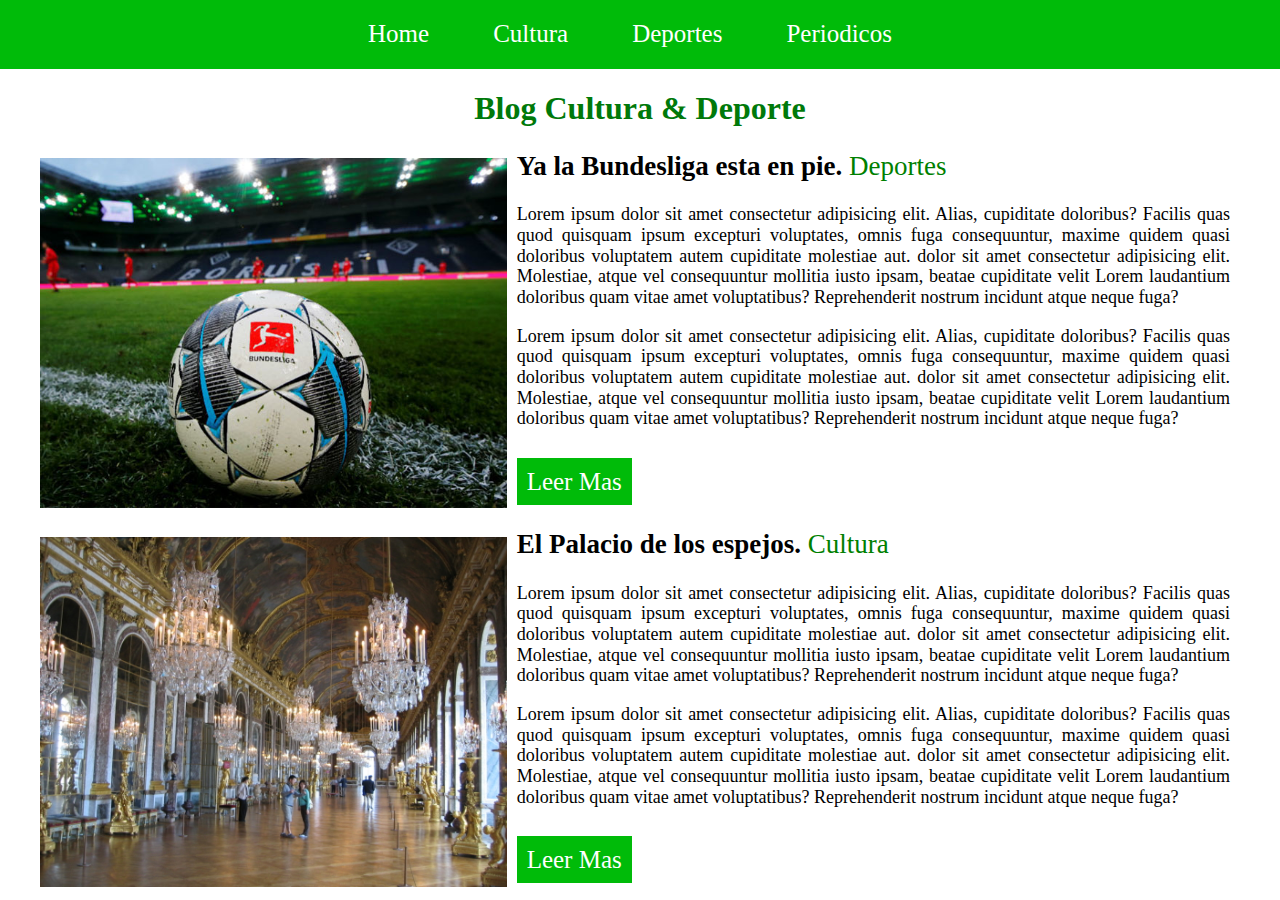
<file: Tarea 1/Tarea -3 Enlaces/index.html>
<!DOCTYPE html>
<html lang="en">

<head>
    <meta charset="UTF-8">
    <meta name="viewport" content="width=device-width, initial-scale=1.0">
    <title>Enlaces</title>
    <link rel="stylesheet" href="estilos.css">
    <link rel="stylesheet" href="normalize.css">
</head>

<Div class="barra">

    <nav class="navegacion">
        <a href="index.html">Home</a>
        <a href="cultura.html">Cultura</a>
        <a href="deportes.html">Deportes</a>
        <a href="periodicos.html">Periodicos</a>
    </nav>

</Div>

<main class="contenedor">

    <h1>Blog Cultura & Deporte</h1>

    <article class="entrada">

        <img src="img/Bundesliga.jpg" alt="">

        <Div class="texto-entrada">
            <h2>Ya la Bundesliga esta en pie. <span>  Deportes</span></h2>

            <p> Lorem ipsum dolor sit amet consectetur adipisicing elit. Alias, cupiditate doloribus? Facilis quas quod quisquam ipsum excepturi voluptates, omnis fuga consequuntur, maxime quidem quasi doloribus voluptatem autem cupiditate molestiae aut.
                dolor sit amet consectetur adipisicing elit. Molestiae, atque vel consequuntur mollitia iusto ipsam, beatae cupiditate velit Lorem laudantium doloribus quam vitae amet voluptatibus? Reprehenderit nostrum incidunt atque neque fuga?
            </p>
            <p> Lorem ipsum dolor sit amet consectetur adipisicing elit. Alias, cupiditate doloribus? Facilis quas quod quisquam ipsum excepturi voluptates, omnis fuga consequuntur, maxime quidem quasi doloribus voluptatem autem cupiditate molestiae aut.
                dolor sit amet consectetur adipisicing elit. Molestiae, atque vel consequuntur mollitia iusto ipsam, beatae cupiditate velit Lorem laudantium doloribus quam vitae amet voluptatibus? Reprehenderit nostrum incidunt atque neque fuga?
            </p>
            <br>
            <a href="#" class="boton"> Leer Mas </a>
        </Div>

    </article>
    <br>
    <article class="entrada">

        <img src="img/Galerie_des_Glaces_02.jpg" alt="">

        <Div class="texto-entrada">
            <h2>El Palacio de los espejos. <span>  Cultura</span></h2>

            <p> Lorem ipsum dolor sit amet consectetur adipisicing elit. Alias, cupiditate doloribus? Facilis quas quod quisquam ipsum excepturi voluptates, omnis fuga consequuntur, maxime quidem quasi doloribus voluptatem autem cupiditate molestiae aut.
                dolor sit amet consectetur adipisicing elit. Molestiae, atque vel consequuntur mollitia iusto ipsam, beatae cupiditate velit Lorem laudantium doloribus quam vitae amet voluptatibus? Reprehenderit nostrum incidunt atque neque fuga?
            </p>
            <p> Lorem ipsum dolor sit amet consectetur adipisicing elit. Alias, cupiditate doloribus? Facilis quas quod quisquam ipsum excepturi voluptates, omnis fuga consequuntur, maxime quidem quasi doloribus voluptatem autem cupiditate molestiae aut.
                dolor sit amet consectetur adipisicing elit. Molestiae, atque vel consequuntur mollitia iusto ipsam, beatae cupiditate velit Lorem laudantium doloribus quam vitae amet voluptatibus? Reprehenderit nostrum incidunt atque neque fuga?
            </p>
            <br>
            <a href="#" class="boton"> Leer Mas </a>
        </Div>

    </article>


</main>

<body>

</body>

</html>
</file>
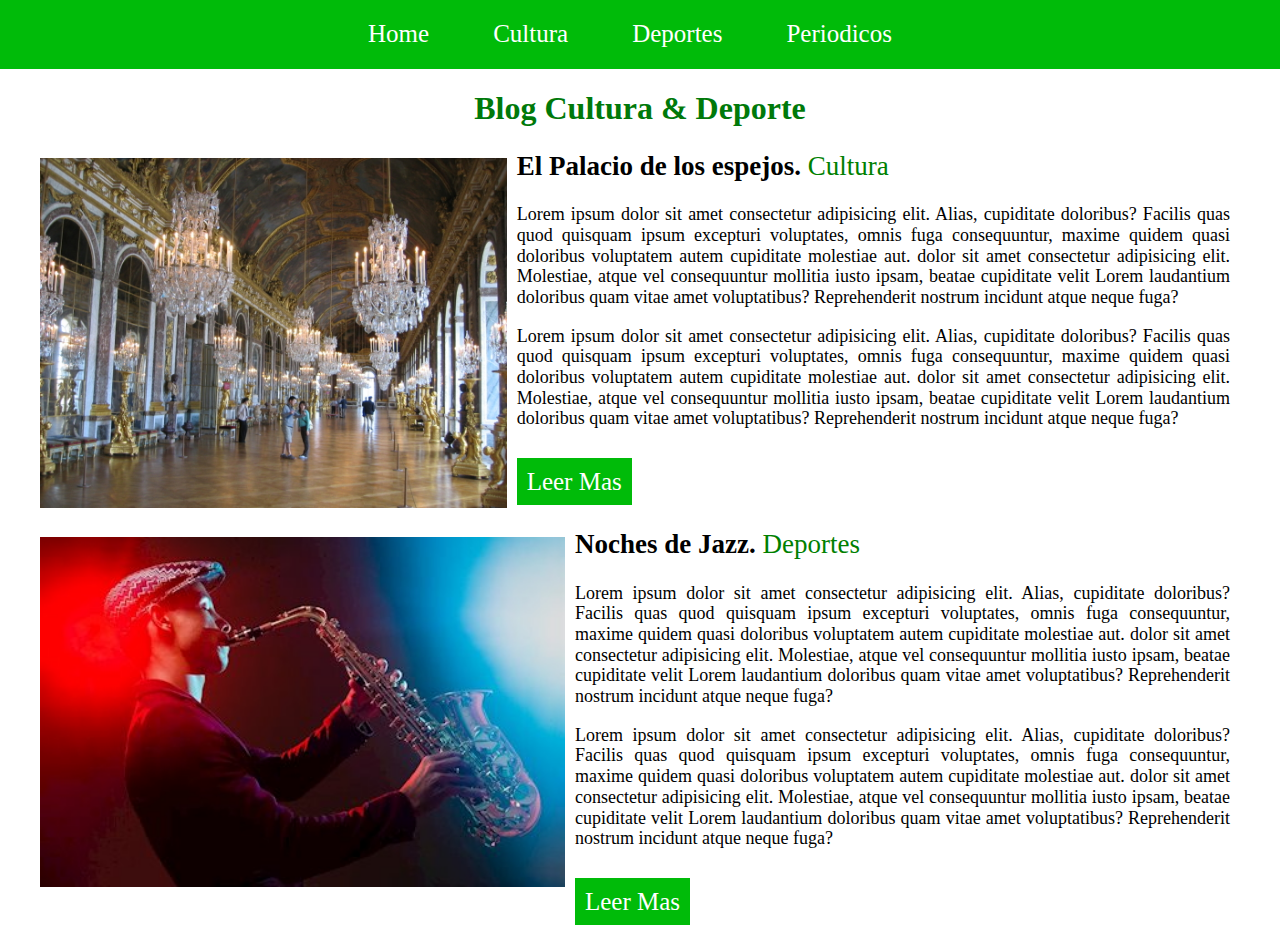
<file: Tarea 1/Tarea -3 Enlaces/cultura.html>
<!DOCTYPE html>
<html lang="en">

<head>
    <meta charset="UTF-8">
    <meta name="viewport" content="width=device-width, initial-scale=1.0">
    <title>Enlaces</title>
    <link rel="stylesheet" href="estilos.css">
    <link rel="stylesheet" href="normalize.css">
</head>

<Div class="barra">

    <nav class="navegacion">
        <a href="index.html">Home</a>
        <a href="cultura.html">Cultura</a>
        <a href="deportes.html">Deportes</a>
        <a href="periodicos.html">Periodicos</a>
    </nav>

</Div>

<main class="contenedor">

    <h1>Blog Cultura & Deporte</h1>



    <article class="entrada">

        <img src="img/Galerie_des_Glaces_02.jpg" alt="">

        <Div class="texto-entrada">
            <h2>El Palacio de los espejos. <span>  Cultura</span></h2>

            <p> Lorem ipsum dolor sit amet consectetur adipisicing elit. Alias, cupiditate doloribus? Facilis quas quod quisquam ipsum excepturi voluptates, omnis fuga consequuntur, maxime quidem quasi doloribus voluptatem autem cupiditate molestiae aut.
                dolor sit amet consectetur adipisicing elit. Molestiae, atque vel consequuntur mollitia iusto ipsam, beatae cupiditate velit Lorem laudantium doloribus quam vitae amet voluptatibus? Reprehenderit nostrum incidunt atque neque fuga?
            </p>
            <p> Lorem ipsum dolor sit amet consectetur adipisicing elit. Alias, cupiditate doloribus? Facilis quas quod quisquam ipsum excepturi voluptates, omnis fuga consequuntur, maxime quidem quasi doloribus voluptatem autem cupiditate molestiae aut.
                dolor sit amet consectetur adipisicing elit. Molestiae, atque vel consequuntur mollitia iusto ipsam, beatae cupiditate velit Lorem laudantium doloribus quam vitae amet voluptatibus? Reprehenderit nostrum incidunt atque neque fuga?
            </p>
            <br>
            <a href="#" class="boton"> Leer Mas </a>
        </Div>

    </article>
    <br>
    <article class="entrada">

        <img src="img/fotonoticia_20190430005940_420.jpg" alt="">

        <Div class="texto-entrada">
            <h2>Noches de Jazz. <span>  Deportes</span></h2>

            <p> Lorem ipsum dolor sit amet consectetur adipisicing elit. Alias, cupiditate doloribus? Facilis quas quod quisquam ipsum excepturi voluptates, omnis fuga consequuntur, maxime quidem quasi doloribus voluptatem autem cupiditate molestiae aut.
                dolor sit amet consectetur adipisicing elit. Molestiae, atque vel consequuntur mollitia iusto ipsam, beatae cupiditate velit Lorem laudantium doloribus quam vitae amet voluptatibus? Reprehenderit nostrum incidunt atque neque fuga?
            </p>
            <p> Lorem ipsum dolor sit amet consectetur adipisicing elit. Alias, cupiditate doloribus? Facilis quas quod quisquam ipsum excepturi voluptates, omnis fuga consequuntur, maxime quidem quasi doloribus voluptatem autem cupiditate molestiae aut.
                dolor sit amet consectetur adipisicing elit. Molestiae, atque vel consequuntur mollitia iusto ipsam, beatae cupiditate velit Lorem laudantium doloribus quam vitae amet voluptatibus? Reprehenderit nostrum incidunt atque neque fuga?
            </p>
            <br>
            <a href="#" class="boton"> Leer Mas </a>
        </Div>

    </article>






</main>

<body>

</body>

</html>
</file>
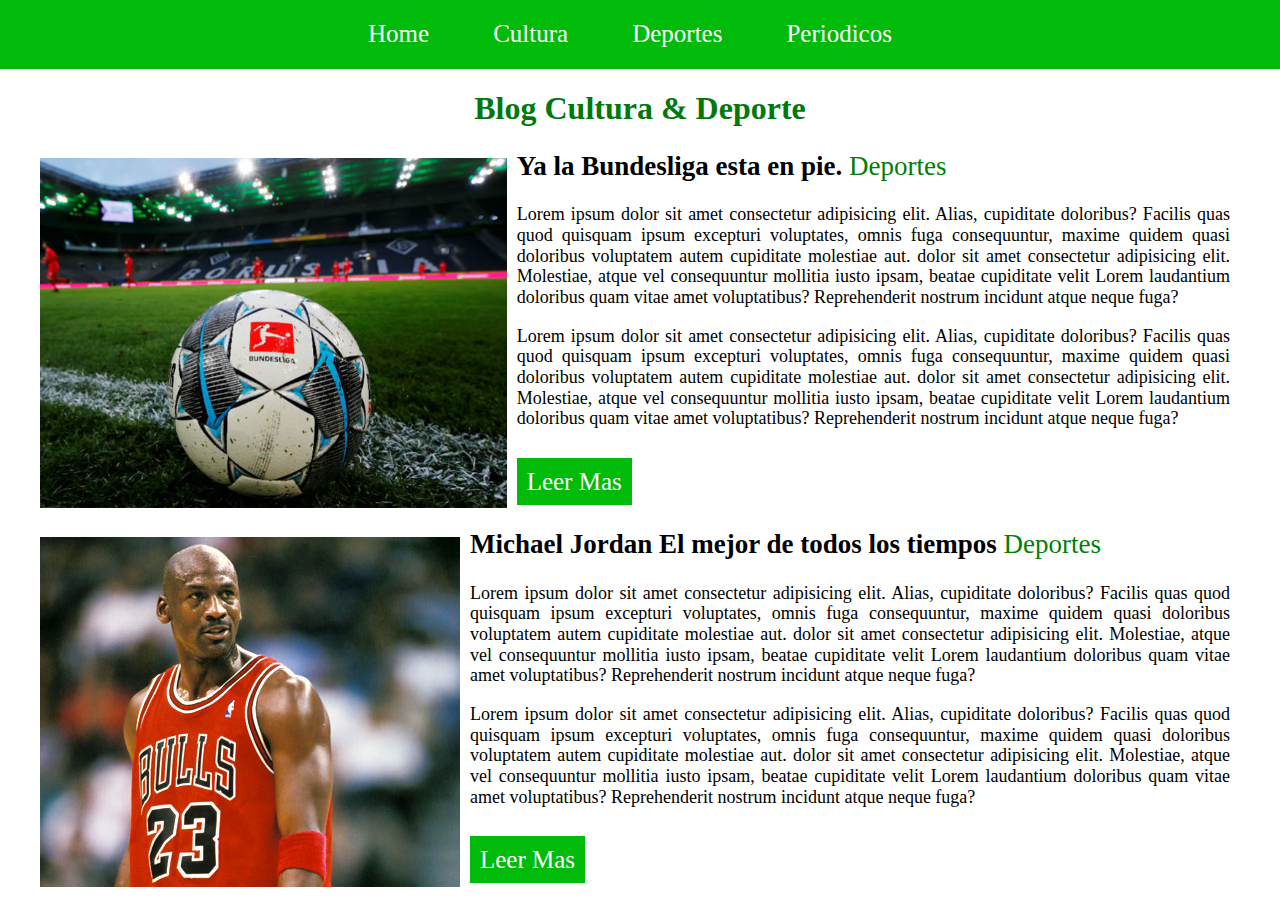
<file: Tarea 1/Tarea -3 Enlaces/deportes.html>
<!DOCTYPE html>
<html lang="en">

<head>
    <meta charset="UTF-8">
    <meta name="viewport" content="width=device-width, initial-scale=1.0">
    <title>Enlaces</title>
    <link rel="stylesheet" href="estilos.css">
    <link rel="stylesheet" href="normalize.css">
</head>

<Div class="barra">

    <nav class="navegacion">
        <a href="index.html">Home</a>
        <a href="cultura.html">Cultura</a>
        <a href="deportes.html">Deportes</a>
        <a href="periodicos.html">Periodicos</a>
    </nav>

</Div>

<main class="contenedor">

    <h1>Blog Cultura & Deporte</h1>

    <article class="entrada">

        <img src="img/Bundesliga.jpg" alt="">

        <Div class="texto-entrada">
            <h2>Ya la Bundesliga esta en pie. <span>  Deportes</span></h2>

            <p> Lorem ipsum dolor sit amet consectetur adipisicing elit. Alias, cupiditate doloribus? Facilis quas quod quisquam ipsum excepturi voluptates, omnis fuga consequuntur, maxime quidem quasi doloribus voluptatem autem cupiditate molestiae aut.
                dolor sit amet consectetur adipisicing elit. Molestiae, atque vel consequuntur mollitia iusto ipsam, beatae cupiditate velit Lorem laudantium doloribus quam vitae amet voluptatibus? Reprehenderit nostrum incidunt atque neque fuga?
            </p>
            <p> Lorem ipsum dolor sit amet consectetur adipisicing elit. Alias, cupiditate doloribus? Facilis quas quod quisquam ipsum excepturi voluptates, omnis fuga consequuntur, maxime quidem quasi doloribus voluptatem autem cupiditate molestiae aut.
                dolor sit amet consectetur adipisicing elit. Molestiae, atque vel consequuntur mollitia iusto ipsam, beatae cupiditate velit Lorem laudantium doloribus quam vitae amet voluptatibus? Reprehenderit nostrum incidunt atque neque fuga?
            </p>
            <br>
            <a href="#" class="boton"> Leer Mas </a>
        </Div>

    </article>
    <br>
    <article class="entrada">

        <img src="img/Michael-Jordan.jpg" alt="">

        <Div class="texto-entrada">
            <h2>Michael Jordan El mejor de todos los tiempos <span>  Deportes</span></h2>

            <p> Lorem ipsum dolor sit amet consectetur adipisicing elit. Alias, cupiditate doloribus? Facilis quas quod quisquam ipsum excepturi voluptates, omnis fuga consequuntur, maxime quidem quasi doloribus voluptatem autem cupiditate molestiae aut.
                dolor sit amet consectetur adipisicing elit. Molestiae, atque vel consequuntur mollitia iusto ipsam, beatae cupiditate velit Lorem laudantium doloribus quam vitae amet voluptatibus? Reprehenderit nostrum incidunt atque neque fuga?
            </p>
            <p> Lorem ipsum dolor sit amet consectetur adipisicing elit. Alias, cupiditate doloribus? Facilis quas quod quisquam ipsum excepturi voluptates, omnis fuga consequuntur, maxime quidem quasi doloribus voluptatem autem cupiditate molestiae aut.
                dolor sit amet consectetur adipisicing elit. Molestiae, atque vel consequuntur mollitia iusto ipsam, beatae cupiditate velit Lorem laudantium doloribus quam vitae amet voluptatibus? Reprehenderit nostrum incidunt atque neque fuga?
            </p>
            <br>
            <a href="#" class="boton"> Leer Mas </a>
        </Div>

    </article>






</main>

<body>

</body>

</html>
</file>
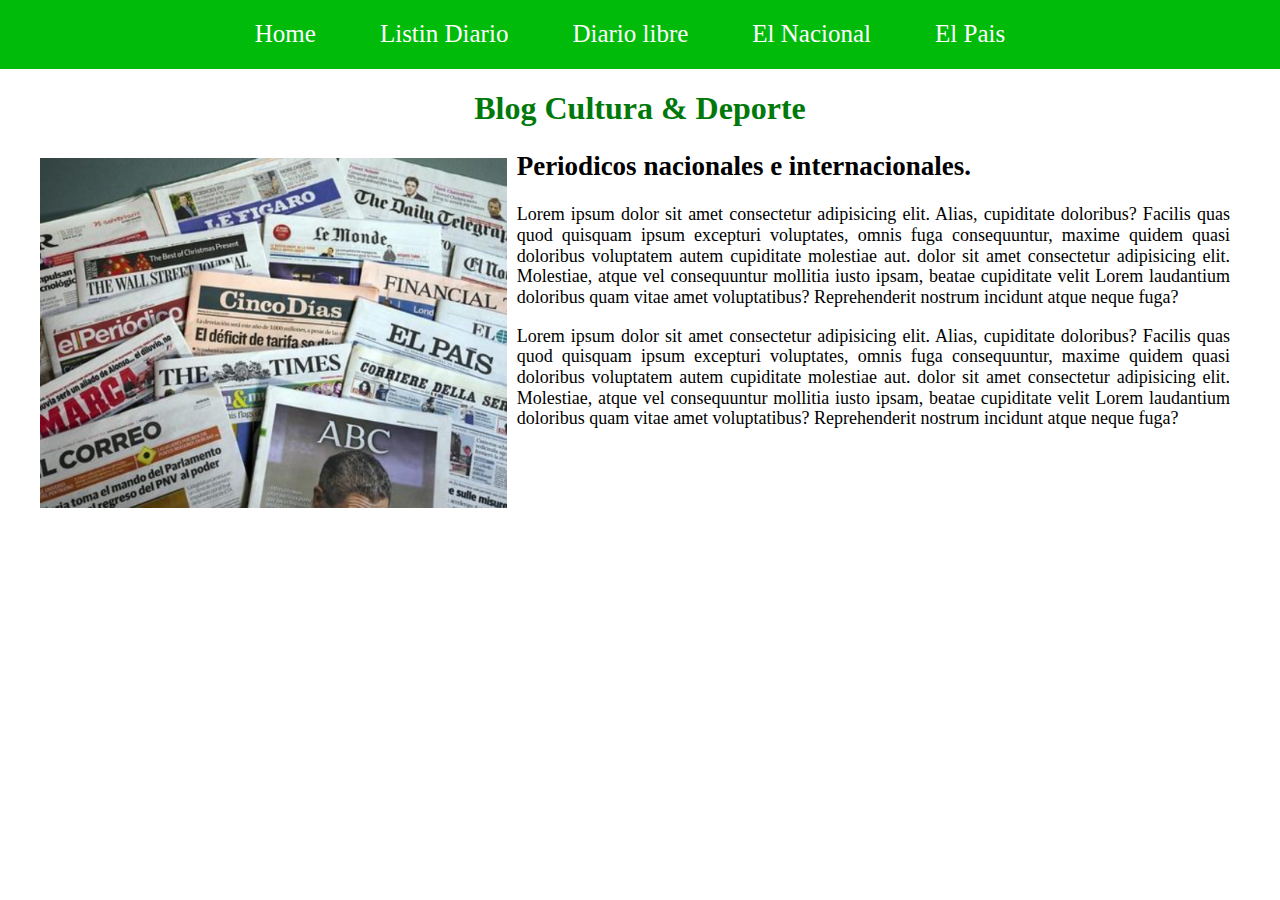
<file: Tarea 1/Tarea -3 Enlaces/periodicos.html>
<!DOCTYPE html>
<html lang="en">

<head>
    <meta charset="UTF-8">
    <meta name="viewport" content="width=device-width, initial-scale=1.0">
    <title>Enlaces</title>
    <link rel="stylesheet" href="estilos.css">
    <link rel="stylesheet" href="normalize.css">
</head>

<Div class="barra">

    <nav class="navegacion">
        <a href="index.html">Home</a>
        <a target="_blank" href="https://listindiario.com/">Listin Diario</a>
        <a target="_blank" href="https://www.diariolibre.com/">Diario libre</a>
        <a target="_blank" href="https://elnacional.com.do/">El Nacional</a>
        <a target="_blank" href="https://elpais.com/america/">El Pais</a>

    </nav>

</Div>

<main class="contenedor">

    <h1>Blog Cultura & Deporte</h1>

    <article class="entrada">

        <img src="img/periodicos.jpg" alt="">

        <Div class="texto-entrada">
            <h2>Periodicos nacionales e internacionales.</h2>

            <p> Lorem ipsum dolor sit amet consectetur adipisicing elit. Alias, cupiditate doloribus? Facilis quas quod quisquam ipsum excepturi voluptates, omnis fuga consequuntur, maxime quidem quasi doloribus voluptatem autem cupiditate molestiae aut.
                dolor sit amet consectetur adipisicing elit. Molestiae, atque vel consequuntur mollitia iusto ipsam, beatae cupiditate velit Lorem laudantium doloribus quam vitae amet voluptatibus? Reprehenderit nostrum incidunt atque neque fuga?
            </p>
            <p> Lorem ipsum dolor sit amet consectetur adipisicing elit. Alias, cupiditate doloribus? Facilis quas quod quisquam ipsum excepturi voluptates, omnis fuga consequuntur, maxime quidem quasi doloribus voluptatem autem cupiditate molestiae aut.
                dolor sit amet consectetur adipisicing elit. Molestiae, atque vel consequuntur mollitia iusto ipsam, beatae cupiditate velit Lorem laudantium doloribus quam vitae amet voluptatibus? Reprehenderit nostrum incidunt atque neque fuga?
            </p>
        </Div>

    </article>

</main>

<body>

</body>

</html>
</file>
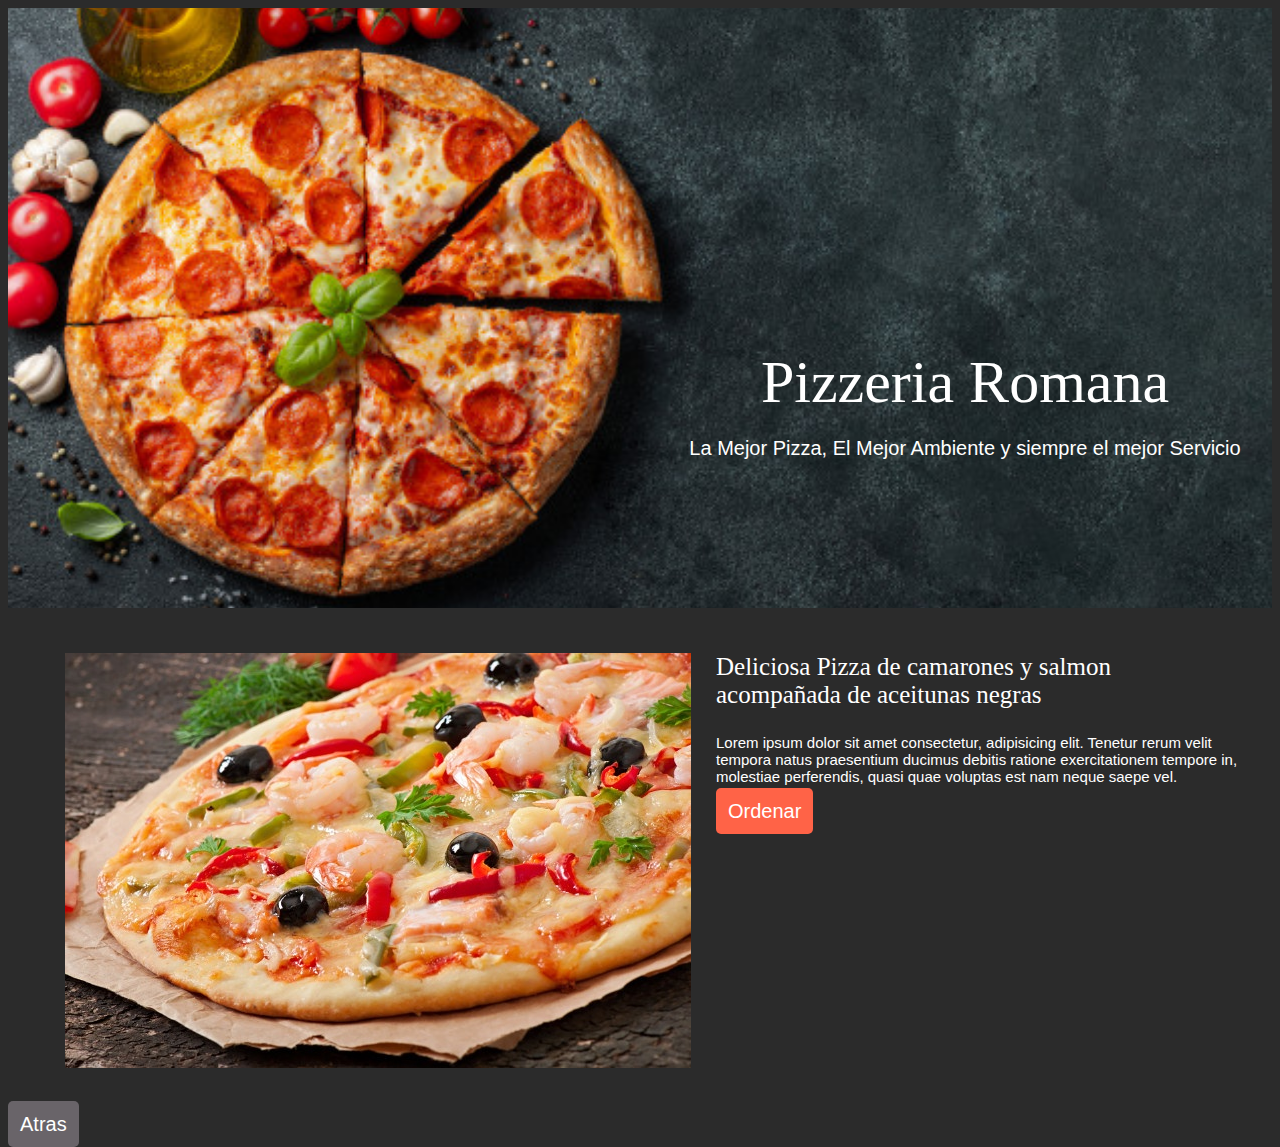
<file: Tarea 1/Tarea 2- pizzeria/pizzacamarones.html>
<!DOCTYPE html>
<html lang="en">

<head>
    <meta charset="UTF-8">
    <meta name="viewport" content="width=device-width, initial-scale=1.0">
    <title>Pizzeria Romana</title>
    <link rel="stylesheet" href="estilos.css">
</head>

<body>

    <header class="site-header">

        <div class="contenido-header">
            <H1>Pizzeria Romana</H1>

            <p>La Mejor Pizza, El Mejor Ambiente y siempre el mejor Servicio</p>

        </div>

    </header>

    <main class="contenedor">

        <div class="pizza-detalle">

            <img src="img/pizza-camarones-salmon-aceitunas_2829-10307.jpg" alt="">

            <Div class="Detalles-pizza">
                <h3>Deliciosa Pizza de camarones y salmon acompañada de aceitunas negras</h3>

                <p>Lorem ipsum dolor sit amet consectetur, adipisicing elit. Tenetur rerum velit tempora natus praesentium ducimus debitis ratione exercitationem tempore in, molestiae perferendis, quasi quae voluptas est nam neque saepe vel.</p>

                <a href="#" class="boton">Ordenar</a>

            </Div>



        </div>

    </main>

    <footer>

        <a href="pizzeria.html" class="boton-atras">Atras</a>
    </footer>

</body>

</html>
</file>
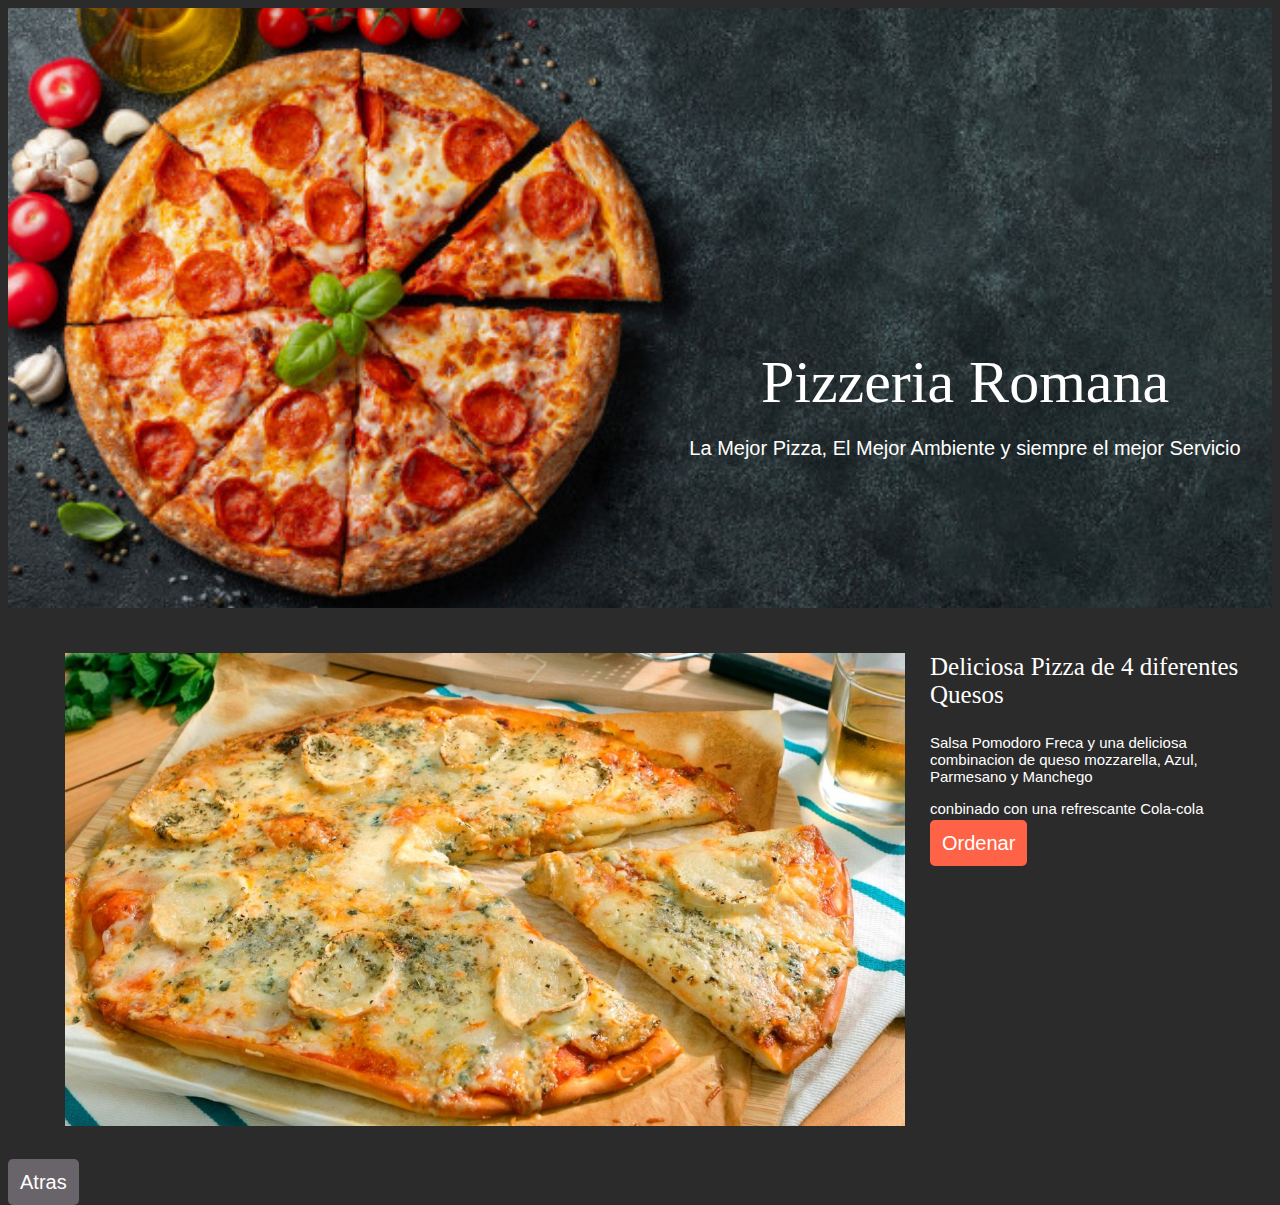
<file: Tarea 1/Tarea 2- pizzeria/pizzaqueso.html>
<!DOCTYPE html>
<html lang="en">

<head>
    <meta charset="UTF-8">
    <meta name="viewport" content="width=device-width, initial-scale=1.0">
    <title>Pizzeria Romana</title>
    <link rel="stylesheet" href="estilos.css">
</head>

<body>

    <header class="site-header">

        <div class="contenido-header">
            <H1>Pizzeria Romana</H1>

            <p>La Mejor Pizza, El Mejor Ambiente y siempre el mejor Servicio</p>

        </div>

    </header>

    <main class="contenedor">

        <div class="pizza-detalle">

            <img src="img/queso.jpg" alt="">

            <Div class="Detalles-pizza">
                <h3>Deliciosa Pizza de 4 diferentes Quesos</h3>

                <p>Salsa Pomodoro Freca y una deliciosa combinacion de queso mozzarella, Azul, Parmesano y Manchego</p>
                <p>conbinado con una refrescante <span>Cola-cola</span></p>
                <a href="#" class="boton">Ordenar</a>

            </Div>



        </div>

    </main>

    <footer>

        <a href="pizzeria.html" class="boton-atras">Atras</a>
    </footer>

</body>

</html>
</file>
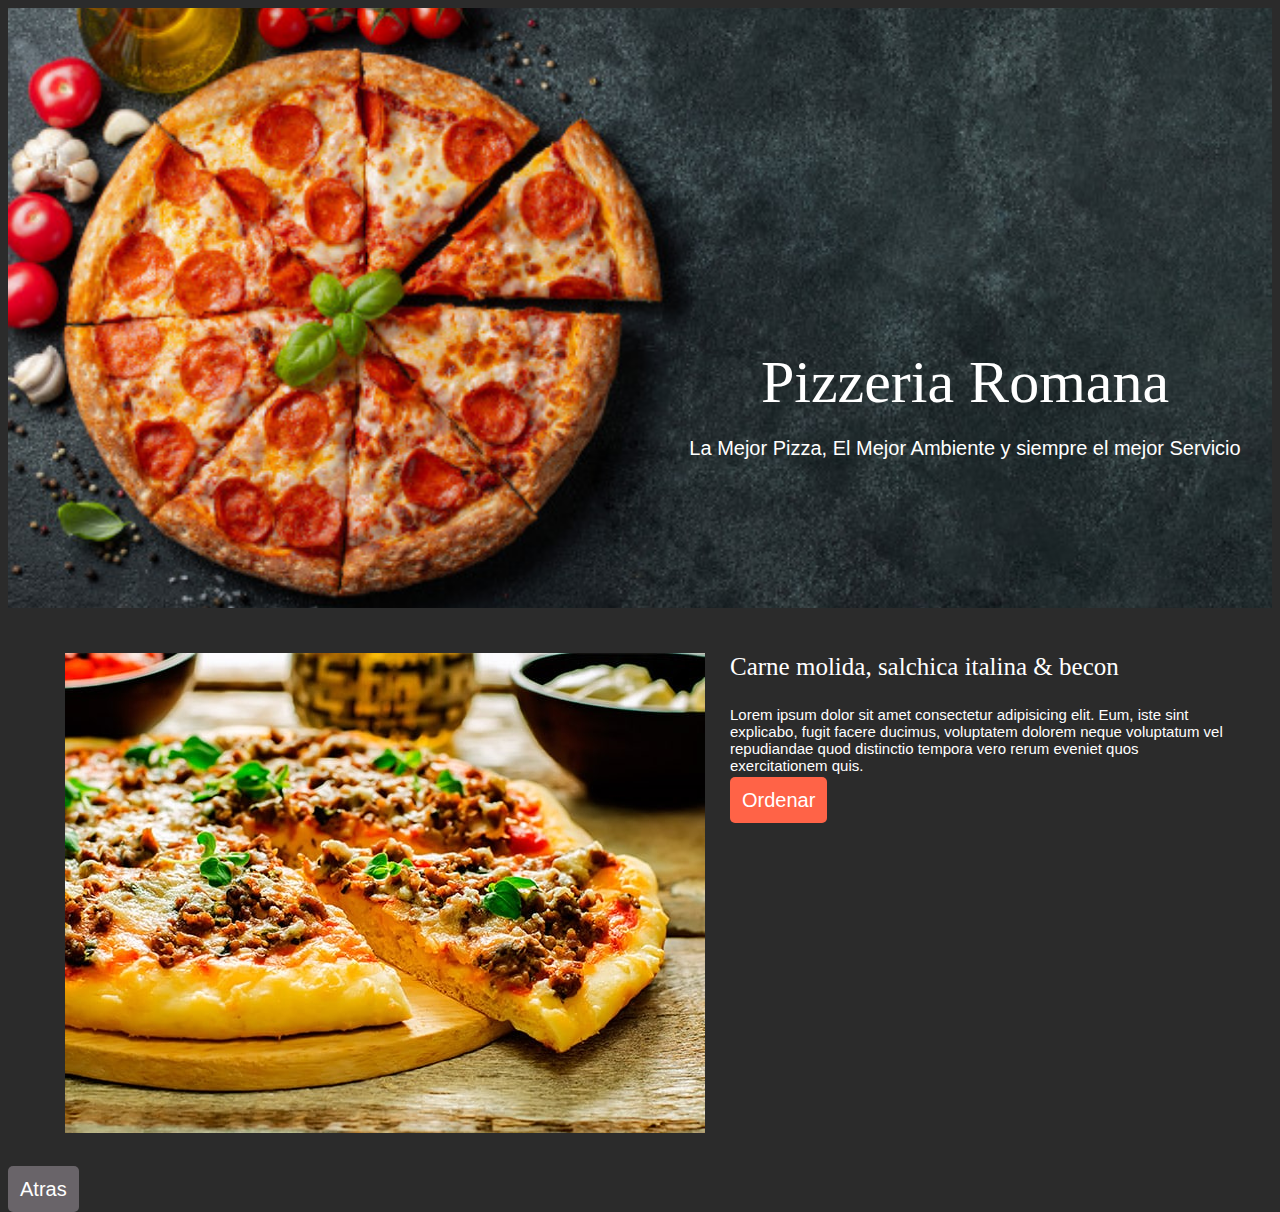
<file: Tarea 1/Tarea 2- pizzeria/pizzaranchera.html>
<!DOCTYPE html>
<html lang="en">

<head>
    <meta charset="UTF-8">
    <meta name="viewport" content="width=device-width, initial-scale=1.0">
    <title>Pizzeria Romana</title>
    <link rel="stylesheet" href="estilos.css">
</head>

<body>

    <header class="site-header">

        <div class="contenido-header">
            <H1>Pizzeria Romana</H1>

            <p>La Mejor Pizza, El Mejor Ambiente y siempre el mejor Servicio</p>

        </div>

    </header>

    <main class="contenedor">

        <div class="pizza-detalle">

            <img src="img/pizaa-carne-receta.jpg" alt="">

            <Div class="Detalles-pizza">
                <h3>Carne molida, salchica italina & becon</h3>

                <p>Lorem ipsum dolor sit amet consectetur adipisicing elit. Eum, iste sint explicabo, fugit facere ducimus, voluptatem dolorem neque voluptatum vel repudiandae quod distinctio tempora vero rerum eveniet quos exercitationem quis.</p>
                <a href="#" class="boton">Ordenar</a>

            </Div>



        </div>

    </main>

    <footer>

        <a href="pizzeria.html" class="boton-atras">Atras</a>
    </footer>

</body>

</html>
</file>
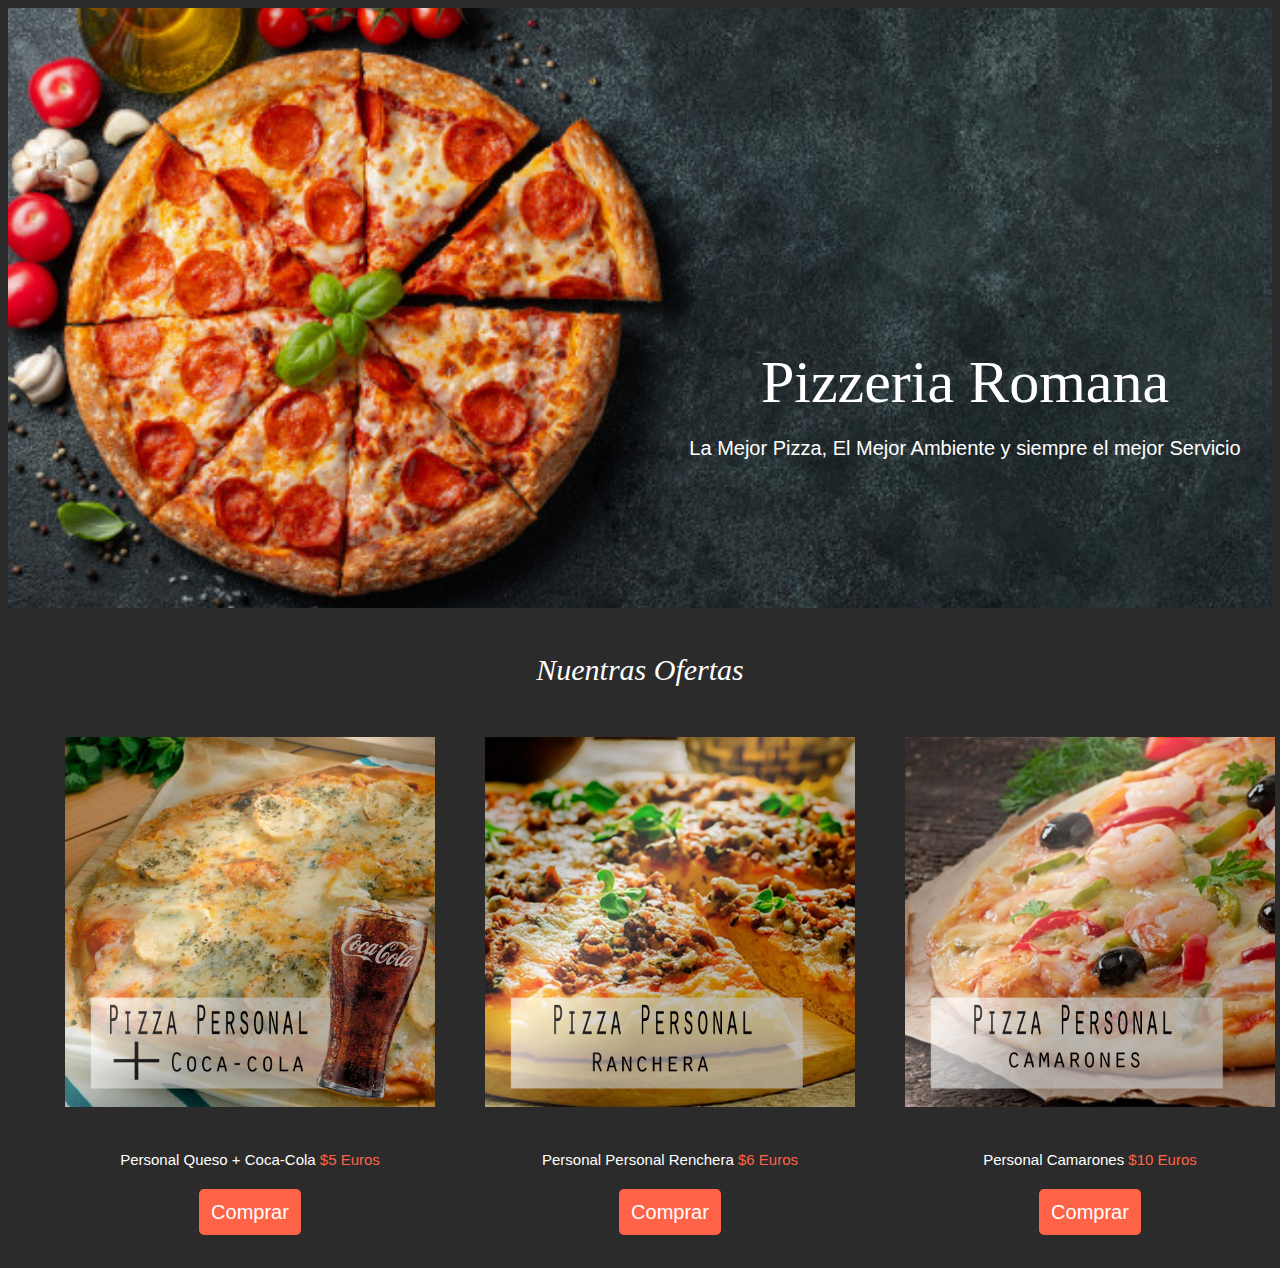
<file: Tarea 1/Tarea 2- pizzeria/pizzeria.html>
<!DOCTYPE html>
<html lang="en">

<head>
    <meta charset="UTF-8">
    <meta name="viewport" content="width=device-width, initial-scale=1.0">
    <title>Pizzeria Romana</title>
    <link rel="stylesheet" href="estilos.css">
</head>

<body>

    <header class="site-header">

        <div class="contenido-header">
            <H1> Pizzeria Romana</H1>

            <p>La Mejor Pizza, El Mejor Ambiente y siempre el mejor Servicio</p>

        </div>

    </header>

    <main class="contenedor">

        <h2>Nuentras Ofertas</h2>

        <ul class="ofertas">

            <li>
                <img src="img/01.jpg" alt="">
                <p>Personal Queso + Coca-Cola <span class="precio"> $5 Euros</span></p><br>
                <a href="pizzaqueso.html" class="boton">Comprar</a>
            </li>

            <li>
                <img src="img/02.jpg" alt="">
                <p>Personal Personal Renchera<span class="precio"> $6 Euros</span></p><br>
                <a href="pizzaranchera.html" class="boton">Comprar</a>
            </li>

            <li>
                <img src="img/03.jpg" alt="">
                <p>Personal Camarones <span class="precio"> $10 Euros</span></p><br>
                <a href="pizzacamarones.html" class="boton">Comprar</a>
            </li>


        </ul>

    </main>

</body>

</html>
</file>
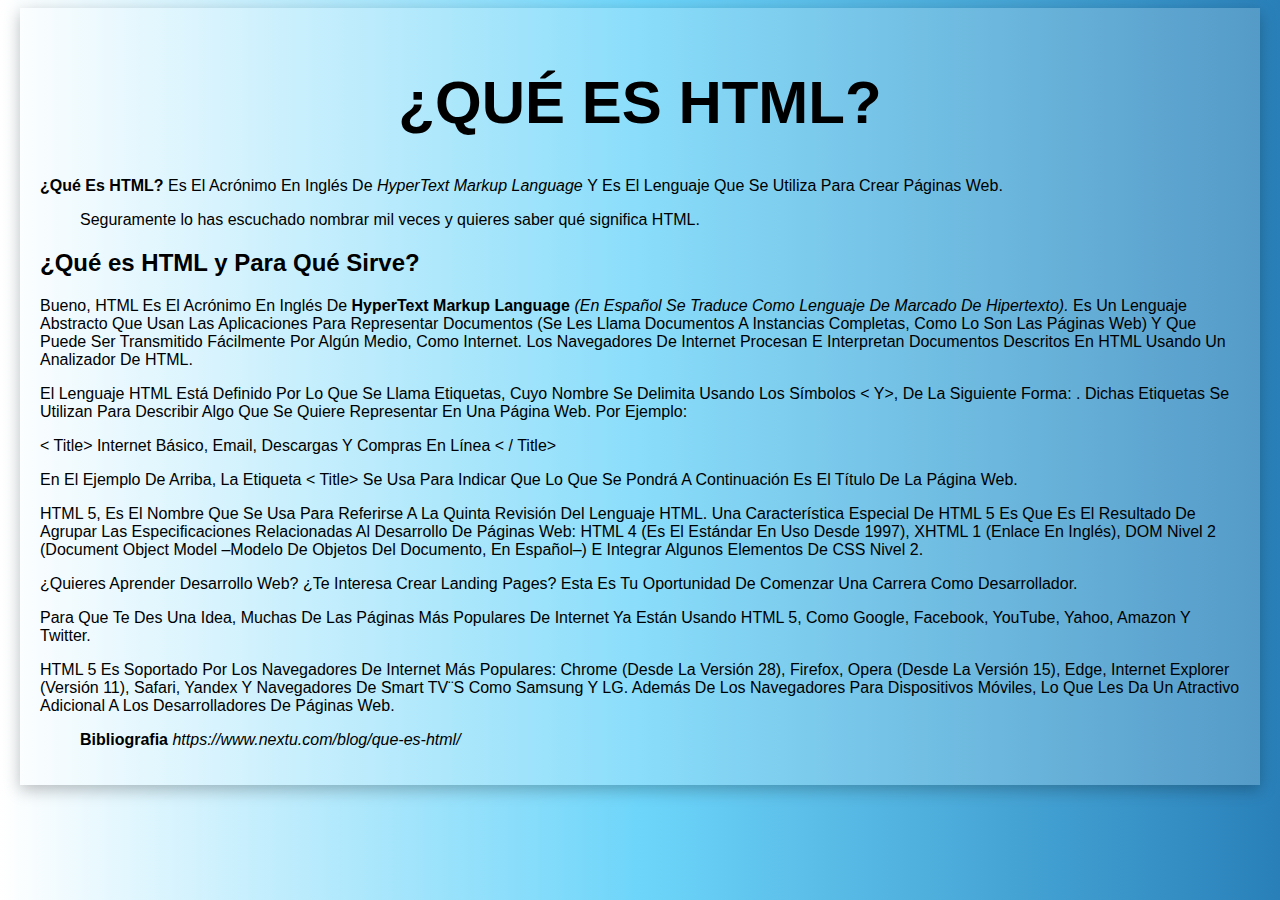
<file: Tarea 1/Tarea 1- Texto/Practica Texto/practicatexto.html>
<!DOCTYPE html>
<html lang="en">

<head>
    <meta charset="UTF-8">
    <meta name="viewport" content="width=device-width, initial-scale=1.0">
    <title>Practica Texto</title>
    <link rel="stylesheet" href="estilos.css">
</head>

<body>

    <div class="contenedorazul">

        <div class="contenedor">

            <header>

                <h1>¿QUÉ ES HTML?</h1>

            </header>



            <p> <b> ¿Qué es HTML? </b> Es el acrónimo en inglés de <i> HyperText Markup Language </i> y es el lenguaje que se utiliza para crear páginas web.</p>

            <blockquote>Seguramente lo has escuchado nombrar mil veces y quieres saber qué significa HTML.</blockquote>

            <h2>¿Qué es HTML y Para Qué Sirve?</h2>

            <p>Bueno, HTML es el acrónimo en inglés de
                <B>HyperText Markup Language</B> <i> (en español se traduce como lenguaje de marcado de hipertexto).</i> Es un lenguaje abstracto que usan las aplicaciones para representar documentos (se les llama documentos a instancias completas, como lo son las páginas web) y que
                puede ser transmitido fácilmente por algún medio, como Internet. Los navegadores de Internet procesan e interpretan documentos descritos en HTML usando un analizador de HTML.</p>

            <p> El lenguaje HTML está definido por lo que se llama etiquetas, cuyo nombre se delimita usando los símbolos
                < y>, de la siguiente forma:
                    <etiqueta>. Dichas etiquetas se utilizan para describir algo que se quiere representar en una página web. Por ejemplo: </p>

            <p>
                < title> Internet básico, email, descargas y compras en línea
                    < / title>
            </p>

            <p> En el ejemplo de arriba, la etiqueta
                < title> se usa para indicar que lo que se pondrá a continuación es el título de la página web. </p>

            <p> HTML 5, es el nombre que se usa para referirse a la quinta revisión del lenguaje HTML. Una característica especial de HTML 5 es que es el resultado de agrupar las especificaciones relacionadas al desarrollo de páginas web: HTML 4 (es el estándar
                en uso desde 1997), XHTML 1 (enlace en inglés), DOM nivel 2 (Document Object Model –Modelo de objetos del documento, en español–) e integrar algunos elementos de CSS nivel 2. </p>

            <p> ¿Quieres aprender desarrollo web? ¿Te interesa crear landing pages? Esta es tu oportunidad de comenzar una carrera como desarrollador. </p>

            <p> Para que te des una idea, muchas de las páginas más populares de Internet ya están usando HTML 5, como Google, Facebook, YouTube, Yahoo, Amazon y Twitter. </p>

            <p> HTML 5 es soportado por los navegadores de Internet más populares: Chrome (desde la versión 28), Firefox, Opera (desde la versión 15), Edge, Internet Explorer (versión 11), Safari, Yandex y navegadores de Smart TV¨s como Samsung y LG. Además
                de los navegadores para dispositivos móviles, lo que les da un atractivo adicional a los desarrolladores de páginas web. </p>

            <blockquote> <b>Bibliografia</b> <i>https://www.nextu.com/blog/que-es-html/</i> </blockquote>

        </div>
    </div>
</body>

</html>
</file>
<file: Tarea 1/Tarea -3 Enlaces/estilos.css>
/** global **/
    
    .contenedor {
        max-width: 1200px;
        margin: 0 auto;
    }
    /** navegacion **/
    
    img {
        height: 350px;
        margin-top: 10px;
    }
    
    .barra {
        background-color: rgb(0, 187, 9);
        padding: 20px;
    }
    
    .navegacion {
        text-align: center;
    }
    
    .navegacion a {
        color: rgb(255, 255, 255);
        text-decoration: none;
        font-size: 25px;
        padding: 20px;
        margin-right: 20px;
    }
    
    a:hover {
        background-color: #00790a;
    }
    
    h1 {
        color: #00790a;
        text-align: center;
    }
    
    .entrada {
        display: flex;
        align-items: flex-start;
    }
    
    .texto-entrada {
        margin: 10px;
        text-align: justify;
        font-size: 18px;
        margin-top: -20px;
    }
    
    .boton {
        background-color: rgb(0, 187, 9);
        padding: 10px;
        color: white;
        font-size: 25px;
        font-weight: lighter;
        text-decoration: none;
    }
    
    .boton a :hover {
        background-color: #00790a;
        ;
    }
    
    span {
        color: green;
        font-weight: lighter;
    }
</file>
<file: Tarea 1/Tarea 2- pizzeria/estilos.css>
/** notas 

        la pagi no es responsive 
        
        
        
        
        **/
        /**globales**/
        
        body {
            background-color: rgb(43, 43, 43);
        }
        
        .contenedor {
            max-width: 1200px;
            width: 95%;
            margin: 0 auto;
            padding: 20px;
        }
        /**header**/
        
        .site-header {
            background: url(img/pizza-salchichones-sabrosa-fondo-concreto-negro_79782-103.jpg);
            background-position: center center;
            background-size: cover;
            height: 100%;
            min-height: 600px;
            padding: 0;
        }
        
        .contenido-header {
            text-align: center;
            padding: 300px 0 0 650px;
        }
        
        h1 {
            font-size: 60px;
            color: white;
            font-family: Georgia, 'Times New Roman', Times, serif;
            font-weight: lighter;
        }
        
        .contenido-header p {
            font-size: 20px;
            color: white;
            font-family: 'Lucida Sans', 'Lucida Sans Regular', 'Lucida Grande', 'Lucida Sans Unicode', Geneva, Verdana, sans-serif;
            margin-top: -20px;
        }
        /**main**/
        
        h2 {
            text-align: center;
            font-size: 30px;
            color: white;
            font-weight: lighter;
            font-style: italic;
        }
        
        img {
            max-width: 370px;
            padding: 25px;
        }
        
        .ofertas {
            padding: 0;
            list-style: none;
            display: flex;
            text-align: center;
        }
        
        img:hover {
            background-color: rgb(51, 50, 50);
            border-radius: 5px;
            transition: 0.002;
        }
        
        p {
            color: white;
            font-size: 15px;
            font-family: Verdana, Geneva, Tahoma, sans-serif;
        }
        
        .precio {
            color: tomato;
        }
        
        .boton {
            background-color: tomato;
            padding: 12px;
            border-radius: 5px;
            text-decoration: none;
            color: white;
            font-size: 20px;
            font-family: -apple-system, BlinkMacSystemFont, 'Segoe UI', Roboto, Oxygen, Ubuntu, Cantarell, 'Open Sans', 'Helvetica Neue', sans-serif;
            text-align: center;
        }
        
        .boton-atras {
            background-color: rgb(105, 100, 105);
            padding: 12px;
            border-radius: 5px;
            text-decoration: none;
            color: white;
            font-size: 20px;
            font-family: -apple-system, BlinkMacSystemFont, 'Segoe UI', Roboto, Oxygen, Ubuntu, Cantarell, 'Open Sans', 'Helvetica Neue', sans-serif;
        }
        
        a:hover {
            background-color: rgb(122, 34, 18);
            transition: 0.2s;
        }
        /** enlaces **/
        
        .pizza-detalle {
            display: flex;
        }
        
        h3 {
            color: white;
            font-weight: lighter;
            font-size: 25px;
        }
        
        .pizza-detalle img {
            max-width: 70%;
        }
</file>
<file: Tarea 1/Tarea 1- Texto/Practica Texto/estilos.css>
/** Globales **/

body {
    /**Degradado generado en https://uigradients.com/#TheStrain **/
    background: #2980B9;
    /* fallback for old browsers */
    background: -webkit-linear-gradient(to right, #FFFFFF, #6DD5FA, #2980B9);
    /* Chrome 10-25, Safari 5.1-6 */
    background: linear-gradient(to right, #FFFFFF, #6DD5FA, #2980B9);
    /* W3C, IE 10+/ Edge, Firefox 16+, Chrome 26+, Opera 12+, Safari 7+ */
    font-family: Verdana, Geneva, Tahoma, sans-serif;
}

h1 {
    text-align: center;
    font-size: 60px;
}

p {
    text-transform: capitalize;
}


/** contenedor **/

.contenedor {
    max-width: 1200px;
    width: 95%;
    margin: 0 auto;
    padding: 20px;
    background-color: rgba(255, 255, 255, .2);
    box-shadow: 0 5px 15px rgba(0, 0, 0, .25);
    /** efecto del fondo transparente hecho https://www.youtube.com/watch?v=LmBhZulDm9s **/
}
</file>
